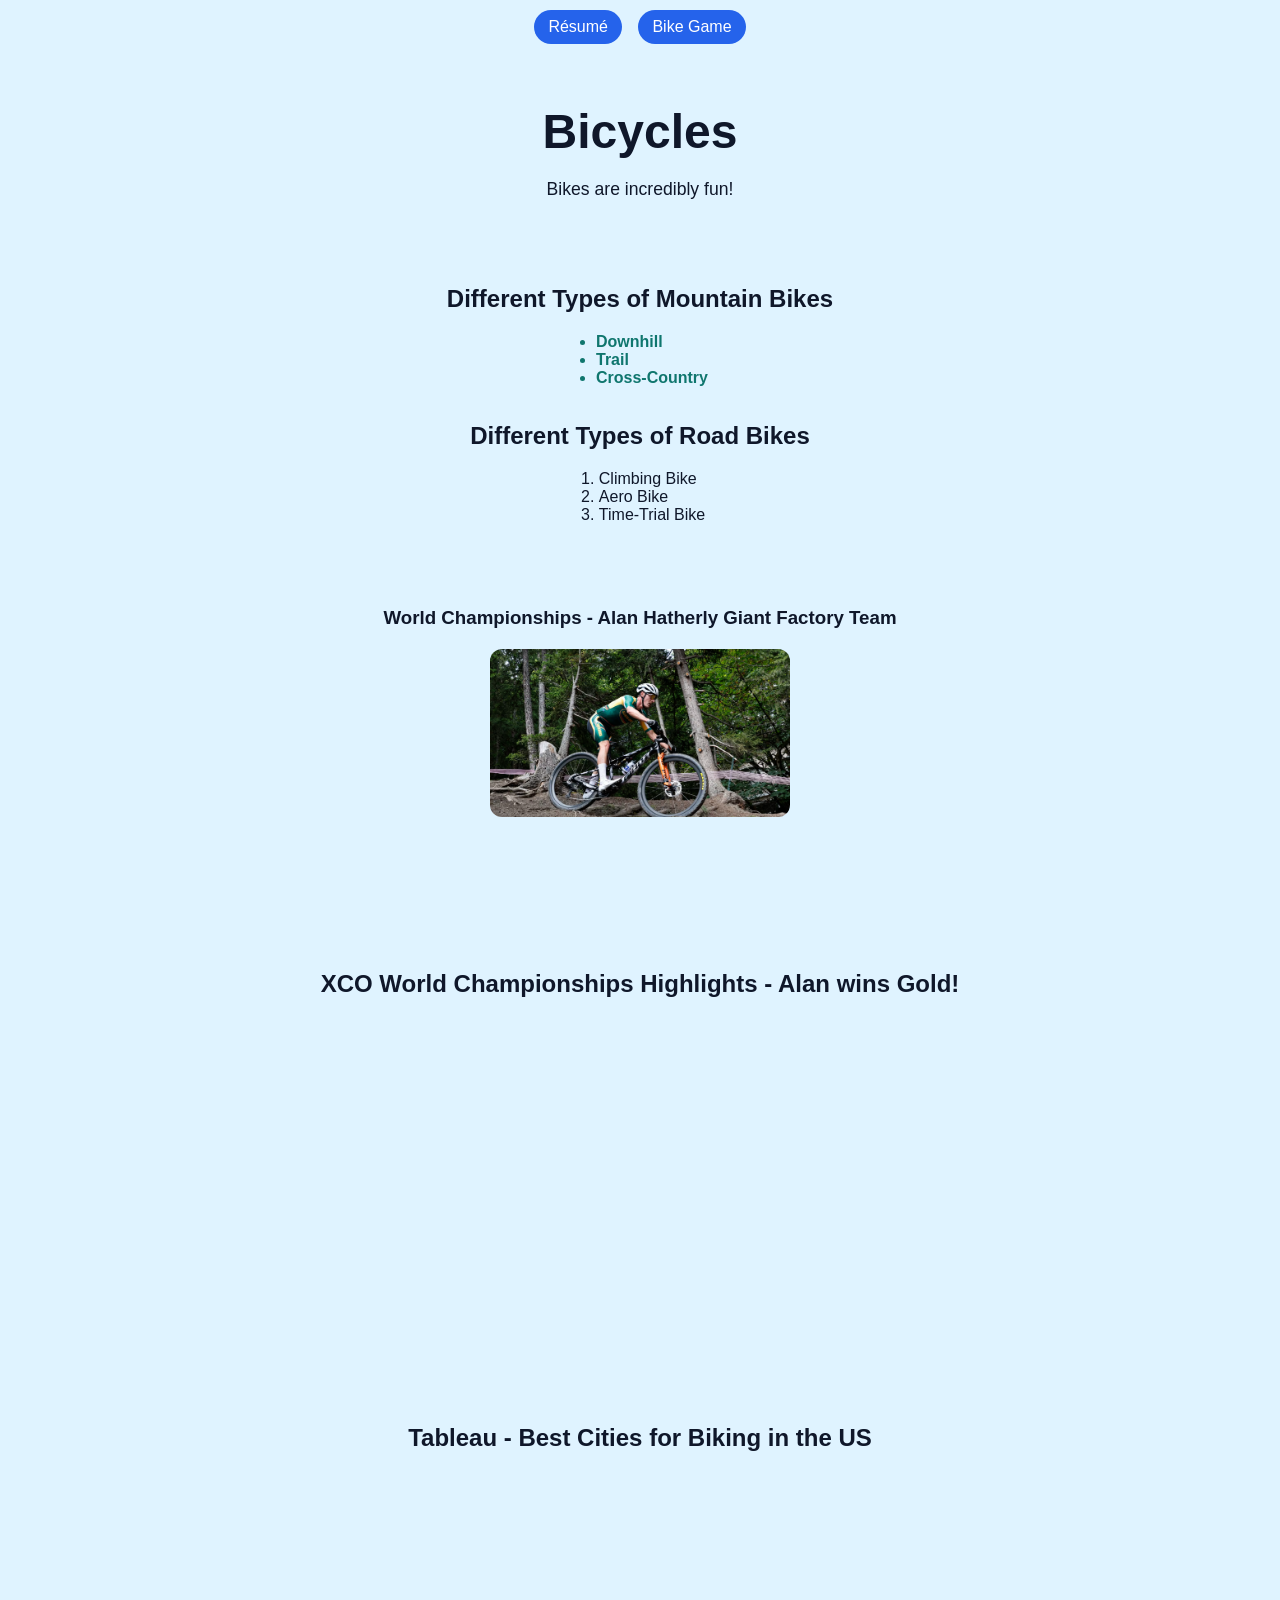
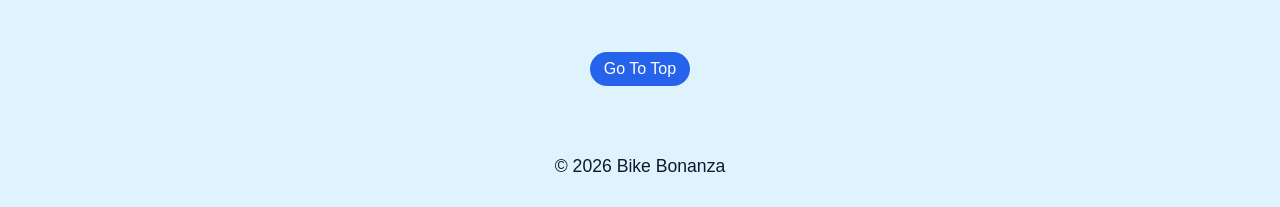
<file: index.html>
<!DOCTYPE html>
<html lang="en">
<head>
    <meta charset="UTF-8">
    <meta name="viewport" content="width=device-width, initial-scale=1.0">
    <title>Bike Bonanza</title>

    <!-- Link to your stylesheet in css/mystyles.css -->
    <link rel="stylesheet" type="text/css" href="css/mystyles.css">
</head>
<body>

    <!-- TOP NAVIGATION -->
    <nav class="top-nav">
        <a href="index.html" class="nav-button">Résumé</a>
        <a href="aigame.html" class="nav-button">Bike Game</a>
    </nav>

    <!-- HEADER DIV (1) -->
    <div class="header">
        <h1 id="top">Bicycles</h1>
        <p>Bikes are incredibly fun!</p>
    </div>

    <!-- CONTENT DIV (2) -->
    <div class="content">
        <h2>Different Types of Mountain Bikes</h2>
        <ul class="emphasizeText">
            <li>Downhill</li>
            <li>Trail</li>
            <li>Cross-Country</li>
        </ul>

        <h2>Different Types of Road Bikes</h2>
        <ol>
            <li>Climbing Bike</li>
            <li>Aero Bike</li>
            <li>Time-Trial Bike</li>
        </ol>

        <br><br><br><br>

        <!-- image not from Bootstrap theme -->
        <h3>World Championships - Alan Hatherly Giant Factory Team</h3>
        <img src="assets/img/Bike.avif"
             alt="Alan Hatherly (World Champion)" width="300">

        <br><br><br><br><br><br>

        <h2>XCO World Championships Highlights - Alan wins Gold!</h2>
        <br>
        <iframe width="560" height="315"
                src="https://www.youtube.com/embed/IOLTdwUiITw?si=7VGv-6G3zlnYTE6t"
                title="YouTube video player" frameborder="0"
                allow="accelerometer; autoplay; clipboard-write; encrypted-media; gyroscope; picture-in-picture; web-share"
                referrerpolicy="strict-origin-when-cross-origin"
                allowfullscreen></iframe>

        <br><br><br><br>

        <h2>Tableau - Best Cities for Biking in the US</h2>
        <div class='tableauPlaceholder' id='viz1776125963238' style='position: relative'>
            <noscript>
                <a href='#'>
                    <img alt='Dashboard 1 '
                         src='https://public.tableau.com/static/images/KG/KG7XC4FCZ/1_rss.png'
                         style='border: none' />
                </a>
            </noscript>
            <object class='tableauViz' style='display:none;'>
                <param name='host_url' value='https%3A%2F%2Fpublic.tableau.com%2F' />
                <param name='embed_code_version' value='3' />
                <param name='path' value='shared&#47;KG7XC4FCZ' />
                <param name='toolbar' value='yes' />
                <param name='static_image' value='https://public.tableau.com/static/images/KG/KG7XC4FCZ/1.png' />
                <param name='animate_transition' value='yes' />
                <param name='display_static_image' value='yes' />
                <param name='display_spinner' value='yes' />
                <param name='display_overlay' value='yes' />
                <param name='display_count' value='yes' />
                <param name='language' value='en-US' />
            </object>
        </div>
        <script type='text/javascript'>
            var divElement = document.getElementById('viz1776125963238');
            var vizElement = divElement.getElementsByTagName('object')[0];
            if (divElement.offsetWidth > 800) {
                vizElement.style.width = '100%';
                vizElement.style.height = (divElement.offsetWidth * 0.75) + 'px';
            } else if (divElement.offsetWidth > 500) {
                vizElement.style.width = '100%';
                vizElement.style.height = (divElement.offsetWidth * 0.75) + 'px';
            } else {
                vizElement.style.width = '100%';
                vizElement.style.height = '727px';
            }
            var scriptElement = document.createElement('script');
            scriptElement.src = 'https://public.tableau.com/javascripts/api/viz_v1.js';
            vizElement.parentNode.insertBefore(scriptElement, vizElement);
        </script>

        <!-- on-page anchor -->
        <br><br><br><br><br><br><br><br><br><br>
        <a href="#top">Go To Top</a>
    </div>

    <!-- FOOTER DIV (3) -->
    <div class="footer">
        <p>&copy; 2026 Bike Bonanza</p>
    </div>

</body>
</html>
</file>
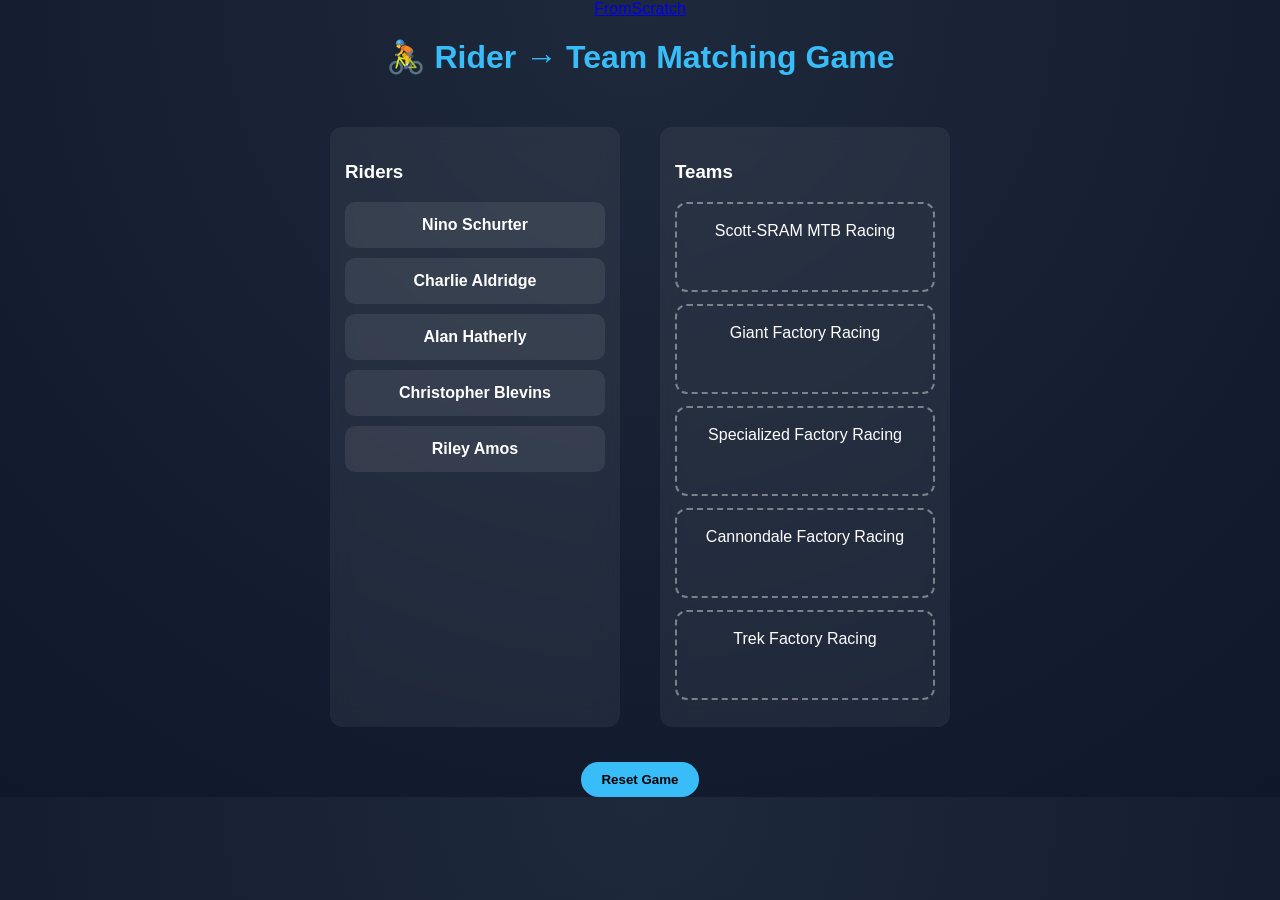
<file: aigame.html>
<!DOCTYPE html>
<html lang="en">
<head>
    <a href="FromScratch.html" class="nav-button">FromScratch</a>
<meta charset="UTF-8">
<meta name="viewport" content="width=device-width, initial-scale=1.0">
<title>Pro Rider Matching Game</title>

<style>
    body {
        margin: 0;
        font-family: Arial, Helvetica, sans-serif;
        background: radial-gradient(circle at top, #1e293b, #0f172a);
        color: white;
        display: flex;
        flex-direction: column;
        align-items: center;
    }

    h1 {
        margin-top: 20px;
        color: #38bdf8;
    }

    .game {
        display: flex;
        gap: 40px;
        margin-top: 30px;
    }

    .column {
        width: 260px;
        background: rgba(255,255,255,0.06);
        padding: 15px;
        border-radius: 12px;
        backdrop-filter: blur(10px);
    }

    .card {
        padding: 12px;
        margin: 10px 0;
        background: rgba(255,255,255,0.08);
        border-radius: 10px;
        cursor: grab;
        text-align: center;
        border: 2px solid transparent;
        transition: 0.2s;
        font-weight: bold;
    }

    .card:hover {
        border-color: #38bdf8;
        transform: scale(1.03);
    }

    .slot {
        padding: 18px;
        margin: 12px 0;
        border: 2px dashed rgba(255,255,255,0.4);
        border-radius: 12px;
        text-align: center;
        min-height: 50px;
    }

    .matched {
        background: rgba(34,197,94,0.2);
        border-color: #22c55e;
    }

    #message {
        margin-top: 20px;
        font-size: 1.3rem;
        color: #22c55e;
    }

    button {
        margin-top: 15px;
        padding: 10px 20px;
        border-radius: 999px;
        border: none;
        cursor: pointer;
        background: #38bdf8;
        font-weight: bold;
    }
</style>
</head>

<body>

<h1>🚴 Rider → Team Matching Game</h1>

<div class="game">

    <!-- RIDERS (will be shuffled) -->
    <div class="column">
        <h3>Riders</h3>
        <div id="riderContainer"></div>
    </div>

    <!-- TEAMS -->
    <div class="column">
        <h3>Teams</h3>

        <div class="slot" data-match="nino" data-label="Scott-SRAM MTB Racing">Scott-SRAM MTB Racing</div>
        <div class="slot" data-match="alan" data-label="Giant Factory Racing">Giant Factory Racing</div>
        <div class="slot" data-match="blevins" data-label="Specialized Factory Racing">Specialized Factory Racing</div>
        <div class="slot" data-match="charlie" data-label="Cannondale Factory Racing">Cannondale Factory Racing</div>
        <div class="slot" data-match="riley" data-label="Trek Factory Racing">Trek Factory Racing</div>

    </div>

</div>

<div id="message"></div>
<button onclick="resetGame()">Reset Game</button>

<script>
let dragged = null;

// Rider data (source of truth)
const riders = [
    { id: "nino", name: "Nino Schurter" },
    { id: "alan", name: "Alan Hatherly" },
    { id: "blevins", name: "Christopher Blevins" },
    { id: "charlie", name: "Charlie Aldridge" },
    { id: "riley", name: "Riley Amos" }
];

// 🔀 shuffle helper
function shuffle(array) {
    return array.sort(() => Math.random() - 0.5);
}

// render riders
function renderRiders() {
    const container = document.getElementById("riderContainer");
    container.innerHTML = "";

    shuffle(riders).forEach(rider => {
        const div = document.createElement("div");
        div.className = "card";
        div.draggable = true;
        div.id = rider.id;
        div.textContent = rider.name;

        div.addEventListener("dragstart", () => {
            dragged = div;
        });

        container.appendChild(div);
    });
}

// drag & drop for slots
document.querySelectorAll(".slot").forEach(slot => {

    slot.addEventListener("dragover", e => {
        e.preventDefault();
    });

    slot.addEventListener("drop", () => {
        if (!dragged) return;

        if (slot.dataset.match === dragged.id) {
            slot.textContent = dragged.textContent;
            slot.classList.add("matched");
            dragged.style.display = "none";
            checkWin();
        } else {
            alert("❌ Wrong match!");
        }
    });
});

function checkWin() {
    const slots = document.querySelectorAll(".slot");
    const allMatched = [...slots].every(s => s.classList.contains("matched"));

    if (allMatched) {
        document.getElementById("message").textContent =
            "🎉 You matched all riders correctly!";
    }
}

function resetGame() {
    // reset slots
    document.querySelectorAll(".slot").forEach(slot => {
        slot.classList.remove("matched");
        slot.textContent = slot.dataset.label;
    });

    // reset message
    document.getElementById("message").textContent = "";

    // re-show riders + shuffle them
    renderRiders();
}

// initial load
renderRiders();
</script>

</body>
</html>
</file>
<file: css/mystyles.css>
/* 1. Overall page layout: flex column so footer can sit at bottom */
html, body {
    height: 100%;
    margin: 0;
}

body {
    font-family: Arial, Helvetica, sans-serif;   /* font family */
    background-color: #dff3ff;                  /* custom background color */
    color: #0f172a;                             /* font color */

    display: flex;              /* make body a flex container */
    flex-direction: column;     /* stack header, content, footer vertically */
    align-items: center;        /* center the main column horizontally */
}

/* 2. Main wrapper divs (center column) */
.header,
.content,
.footer {
    width: 100%;
    max-width: 900px;
    padding: 20px;
    text-align: center;         /* center text inside each section */
}

/* 3. Footer section: centered AND pushed to bottom */
.footer {
    font-size: 0.9rem;
    padding-bottom: 10px;
    margin-top: auto;           /* pushes footer to bottom of page */
}

/* 4. Headings */
h1 {
    font-size: 3rem;
    margin-top: 30px;
    margin-bottom: 10px;
}

h2 {
    margin-top: 25px;
    margin-bottom: 10px;
}

/* 5. Lists: keep bullets readable but overall centered */
ul, ol {
    display: inline-block;      /* center the list block */
    text-align: left;           /* but keep list text left inside the block */
    margin: 10px 0;
    padding-left: 1.5rem;
}

/* 6. Emphasized list items */
.emphasizeText {
    font-weight: bold;
    color: #0f766e;             /* different font color */
}

/* 7. Paragraph */
p {
    font-size: 1.1rem;
    margin: 20px 0;
}

/* 8. Image */
img {
    display: block;
    margin: 20px auto;
    max-width: 100%;
    border-radius: 12px;
}

/* 9. Links and on‑page anchor buttons */
a {
    color: white;
    background-color: #2563eb;
    padding: 8px 14px;
    border-radius: 999px;
    text-decoration: none;
    margin: 10px 6px;
    display: inline-block;
}

a:hover {
    background-color: #1d4ed8;
}
</file>
